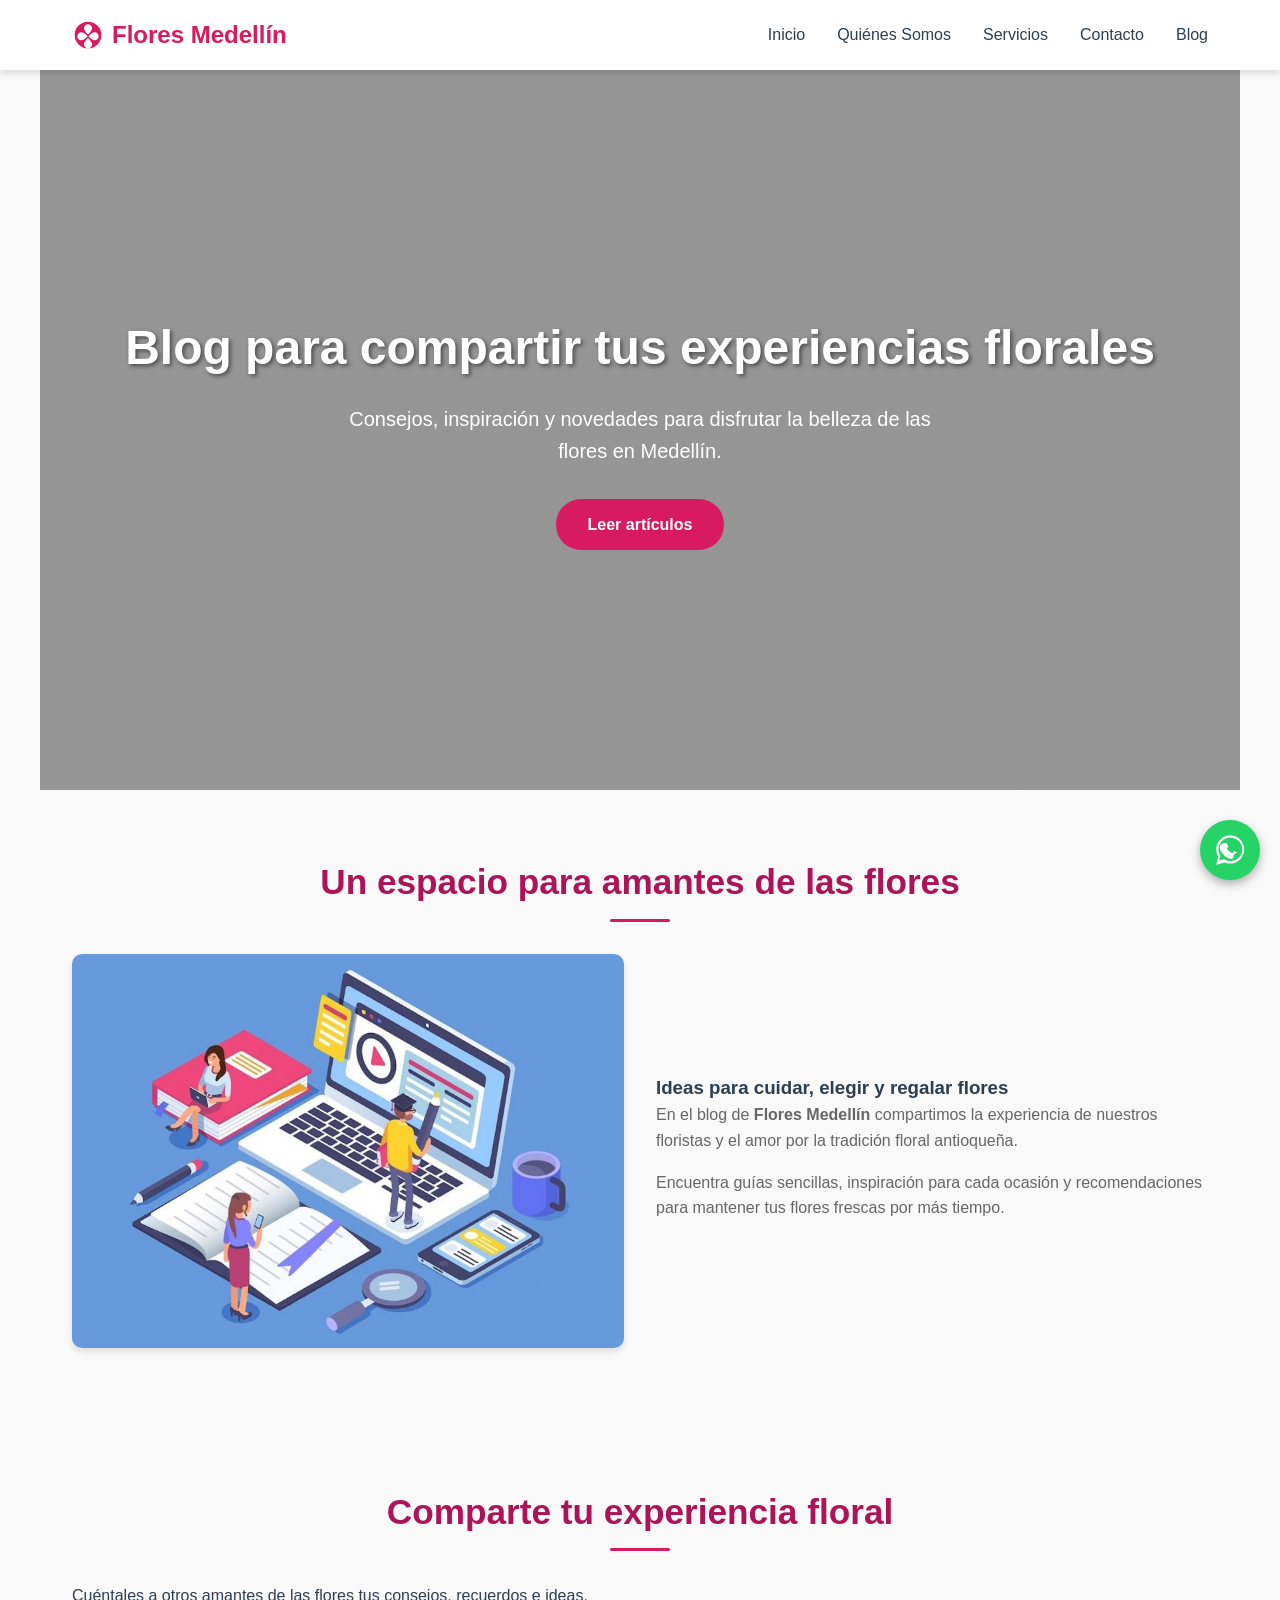
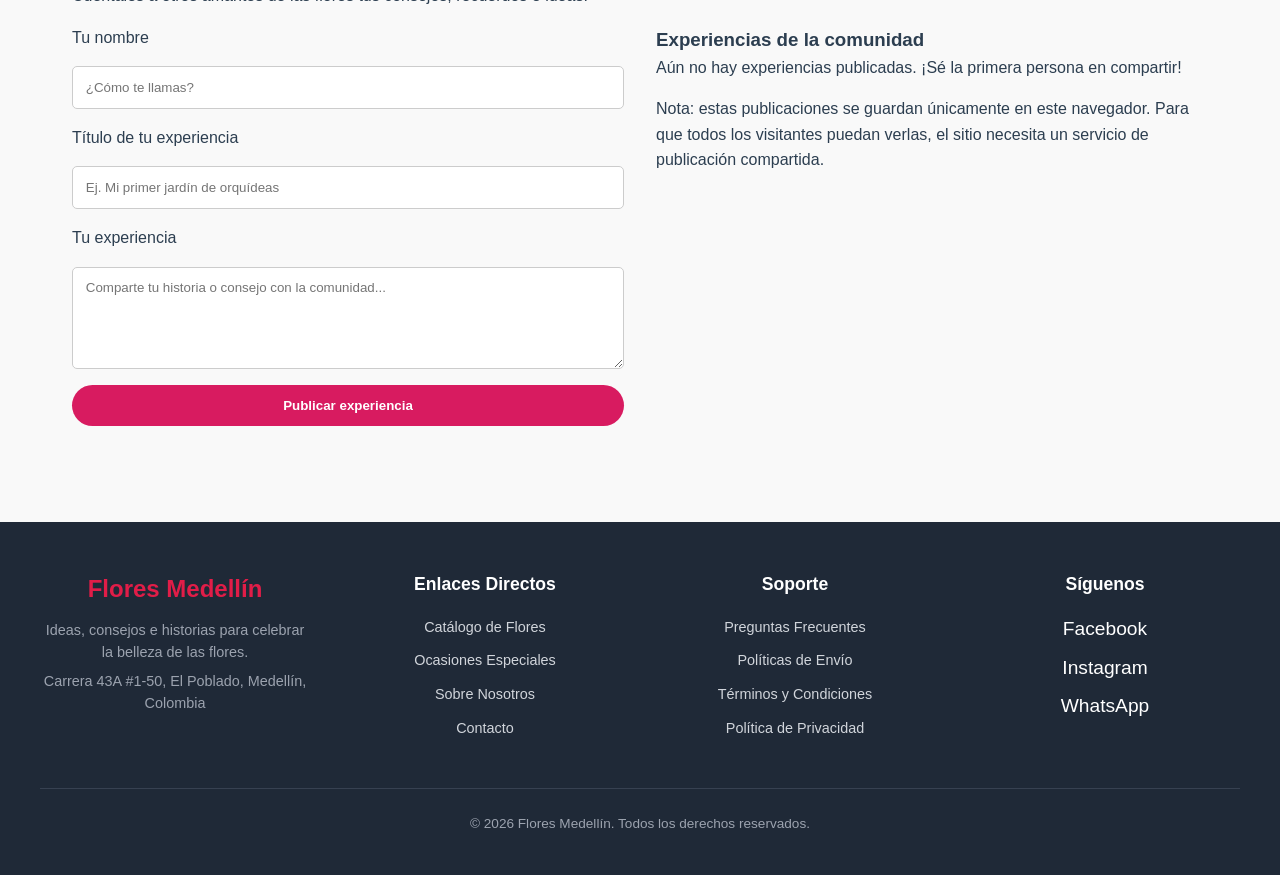
<file: blog.html>
<!DOCTYPE html>
<html lang="es">

<head>
    <meta charset="UTF-8">
    <meta name="viewport" content="width=device-width, initial-scale=1.0">
    <title>Blog Floral | Flores Medellín</title>
    <meta name="description" content="Consejos, inspiración e historias sobre flores y diseño floral en Medellín.">
    <link rel="stylesheet" href="/style.css">
</head>

<body>
    <header>
        <nav class="navbar">
            <a href="#inicio" class="logo">
                <svg viewBox="0 0 24 24">
                    <path
                        d="M12,2A10,10 0 0,0 2,12A10,10 0 0,0 12,22A10,10 0 0,0 22,12A10,10 0 0,0 12,2M12,4C13.5,4 15,5.2 15,7C15,8.5 13.8,9.8 12.5,11.2L12,11.7L11.5,11.2C10.2,9.8 9,8.5 9,7C9,5.2 10.5,4 12,4M7,10C8.5,10 9.8,11.2 11.2,12.5L11.7,13L11.2,13.5C9.8,14.8 8.5,16 7,16C5.2,16 4,14.5 4,13C4,11.5 5.2,10 7,10M17,10C18.8,10 20,11.5 20,13C20,14.5 18.8,16 17,16C15.5,16 14.2,14.8 12.8,13.5L12.3,13L12.8,12.5C14.2,11.2 15.5,10 17,10M12,14.3L12.5,14.8C13.8,16.2 15,17.5 15,19C15,20.8 13.5,22 12,22C10.5,22 9,20.8 9,19C9,17.5 10.2,16.2 11.5,14.8L12,14.3Z" />
                </svg>
                Flores Medellín
            </a>
            <ul class="nav-links">
                <li><a href="index.html">Inicio</a></li>
                <li><a href="quienessomos.html">Quiénes Somos</a></li>
                <li><a href="servicios.html">Servicios</a></li>
                <li><a href="contacto.html">Contacto</a></li>
                    <li><a href="blog.html" aria-current="page">Blog</a></li>
            </ul>
        </nav>
    </header>
    
    <section id="inicio">
        <h1>Blog para compartir tus experiencias florales</h1>
        <p>Consejos, inspiración y novedades para disfrutar la belleza de las flores en Medellín.</p>
        <a href="#blog" class="btn">Leer artículos</a>
    </section>
    <section id="quienes-somos">
        <h2 class="section-title">Un espacio para amantes de las flores</h2>
        <div class="about-container">
            <div class="about-img">
                <img src="/images/buenas_practicas1.jpg" alt="Floristería en Medellín">
            </div>
            <div class="about-text">
                <h3>Ideas para cuidar, elegir y regalar flores</h3>
                <p>En el blog de <strong>Flores Medellín</strong> compartimos la experiencia de nuestros floristas y el
                    amor por la tradición floral antioqueña.</p>
                <p>Encuentra guías sencillas, inspiración para cada ocasión y recomendaciones para mantener tus flores
                    frescas por más tiempo.</p>
            </div>
        </div>
    </section>
    <!-- Sección de experiencias -->
    <section id="contacto">
        <h2 class="section-title">Comparte tu experiencia floral</h2>
        <p>Cuéntales a otros amantes de las flores tus consejos, recuerdos e ideas.</p>
        <div class="contact-container">
            <form class="contact-form" id="experienceForm">
                <label for="experienceName">Tu nombre</label>
                <input id="experienceName" name="name" type="text" placeholder="¿Cómo te llamas?" maxlength="60" required>
                <label for="experienceTitle">Título de tu experiencia</label>
                <input id="experienceTitle" name="title" type="text" placeholder="Ej. Mi primer jardín de orquídeas" maxlength="100" required>
                <label for="experienceStory">Tu experiencia</label>
                <textarea id="experienceStory" name="story" rows="5" maxlength="1000" placeholder="Comparte tu historia o consejo con la comunidad..." required></textarea>
                <button type="submit" class="btn">Publicar experiencia</button>
                <p id="experienceStatus" role="status" aria-live="polite"></p>
            </form>
            <div>
                <h3>Experiencias de la comunidad</h3>
                <div id="experienceList" class="product-grid" aria-live="polite"></div>
                <p>Nota: estas publicaciones se guardan únicamente en este navegador. Para que todos los visitantes puedan verlas, el sitio necesita un servicio de publicación compartida.</p>
            </div>
        </div>
    </section>
    
    <!-- Boton Flotante de Whatsapp -->
    <div class="whatsapp-container">
        <div class="whatsapp-tooltip" id="waTooltip">
            ¡Hola! 👋 ¿Necesitas ayuda con tu pedido?
            <span class="tooltip-close" onclick="closeTooltip(event)">&times;</span>
        </div>
        <a href="#" id="waBtn" class="whatsapp-btn" target="_blank" aria-label="Chat en WhatsApp">
            <svg viewBox="0 0 32 32" class="whatsapp-icon">
                <path
                    d="M16 2a13 13 0 0 0-11.27 19.52L3 29l7.7-1.93A13 13 0 1 0 16 2zm0 23.83a10.8 10.8 0 0 1-5.52-1.51l-.4-.24-4.58 1.15 1.22-4.47-.26-.41A10.82 10.82 0 1 1 16 25.83zm5.93-8.11c-.32-.16-1.92-.95-2.22-1.06s-.51-.16-.73.16-.84 1.06-1.03 1.28-.38.24-.7.08a8.84 8.84 0 0 1-2.61-1.61 9.77 9.77 0 0 1-1.81-2.25c-.19-.32 0-.49.15-.65s.32-.38.48-.57a2.22 2.22 0 0 0 .32-.53.59.59 0 0 0 0-.56c-.08-.16-.73-1.76-1-2.41s-.54-.54-.74-.55h-.63a1.21 1.21 0 0 0-.88.41A3.68 3.68 0 0 0 6.5 14.5a6.41 6.41 0 0 0 1.34 3.4 14.7 14.7 0 0 0 5.62 4.96c2.32 1 2.79.8 3.3.75a2.81 2.81 0 0 0 1.86-1.31 2.29 2.29 0 0 0 .16-1.31c-.07-.11-.23-.19-.55-.35z" />
            </svg>
        </a>
    </div>
    <div></div>
    <footer class="site-footer">
        <div class="footer-container">
            <!-- Columna 1: Marca y Sobre Nosotros -->
            <div class="footer-brand">
                <h3 class="footer-logo">Flores Medellín</h3>
                <p class="footer-tagline">Ideas, consejos e historias para celebrar la belleza de las flores.</p>
                <p class="footer-address">
                    <i class="icon-location"></i> Carrera 43A #1-50, El Poblado, Medellín, Colombia
                </p>
            </div>

            <!-- Columna 2: Enlaces Rápidos -->
            <div class="footer-nav">
                <h4 class="footer-title">Enlaces Directos</h4>
                <ul>
                    <li><a href="/catálogo">Catálogo de Flores</a></li>
                    <li><a href="/ocasiones">Ocasiones Especiales</a></li>
                    <li><a href="/nosotros">Sobre Nosotros</a></li>
                    <li><a href="/contacto">Contacto</a></li>
                </ul>
            </div>

            <!-- Columna 3: Atención al Cliente -->
            <div class="footer-nav">
                <h4 class="footer-title">Soporte</h4>
                <ul>
                    <li><a href="/preguntas-frecuentes">Preguntas Frecuentes</a></li>
                    <li><a href="/envios">Políticas de Envío</a></li>
                    <li><a href="/terminos">Términos y Condiciones</a></li>
                    <li><a href="/privacidad">Política de Privacidad</a></li>
                </ul>
            </div>

            <!-- Columna 4: Redes Sociales -->
            <div class="footer-social-col">
                <h4 class="footer-title">Síguenos</h4>
                <div class="social-links">
                    <a href="https://facebook.com" target="_blank" rel="noopener noreferrer" aria-label="Facebook"
                        class="social-icon">Facebook</a>
                    <a href="https://instagram.com" target="_blank" rel="noopener noreferrer" aria-label="Instagram"
                        class="social-icon">Instagram</a>
                    <a href="https://wa.me/" target="_blank" rel="noopener noreferrer" aria-label="WhatsApp"
                        class="social-icon">WhatsApp</a>
                </div>
            </div>
        </div>

        <!-- Línea Inferior: Derechos de Autor -->
        <div class="footer-bottom">
            <p>&copy; 2026 Flores Medellín. Todos los derechos reservados.</p>
        </div>
    </footer>
    <script src="/script.js"></script>
    <script src="/blog.js"> </script>
</body>

</html>
</file>
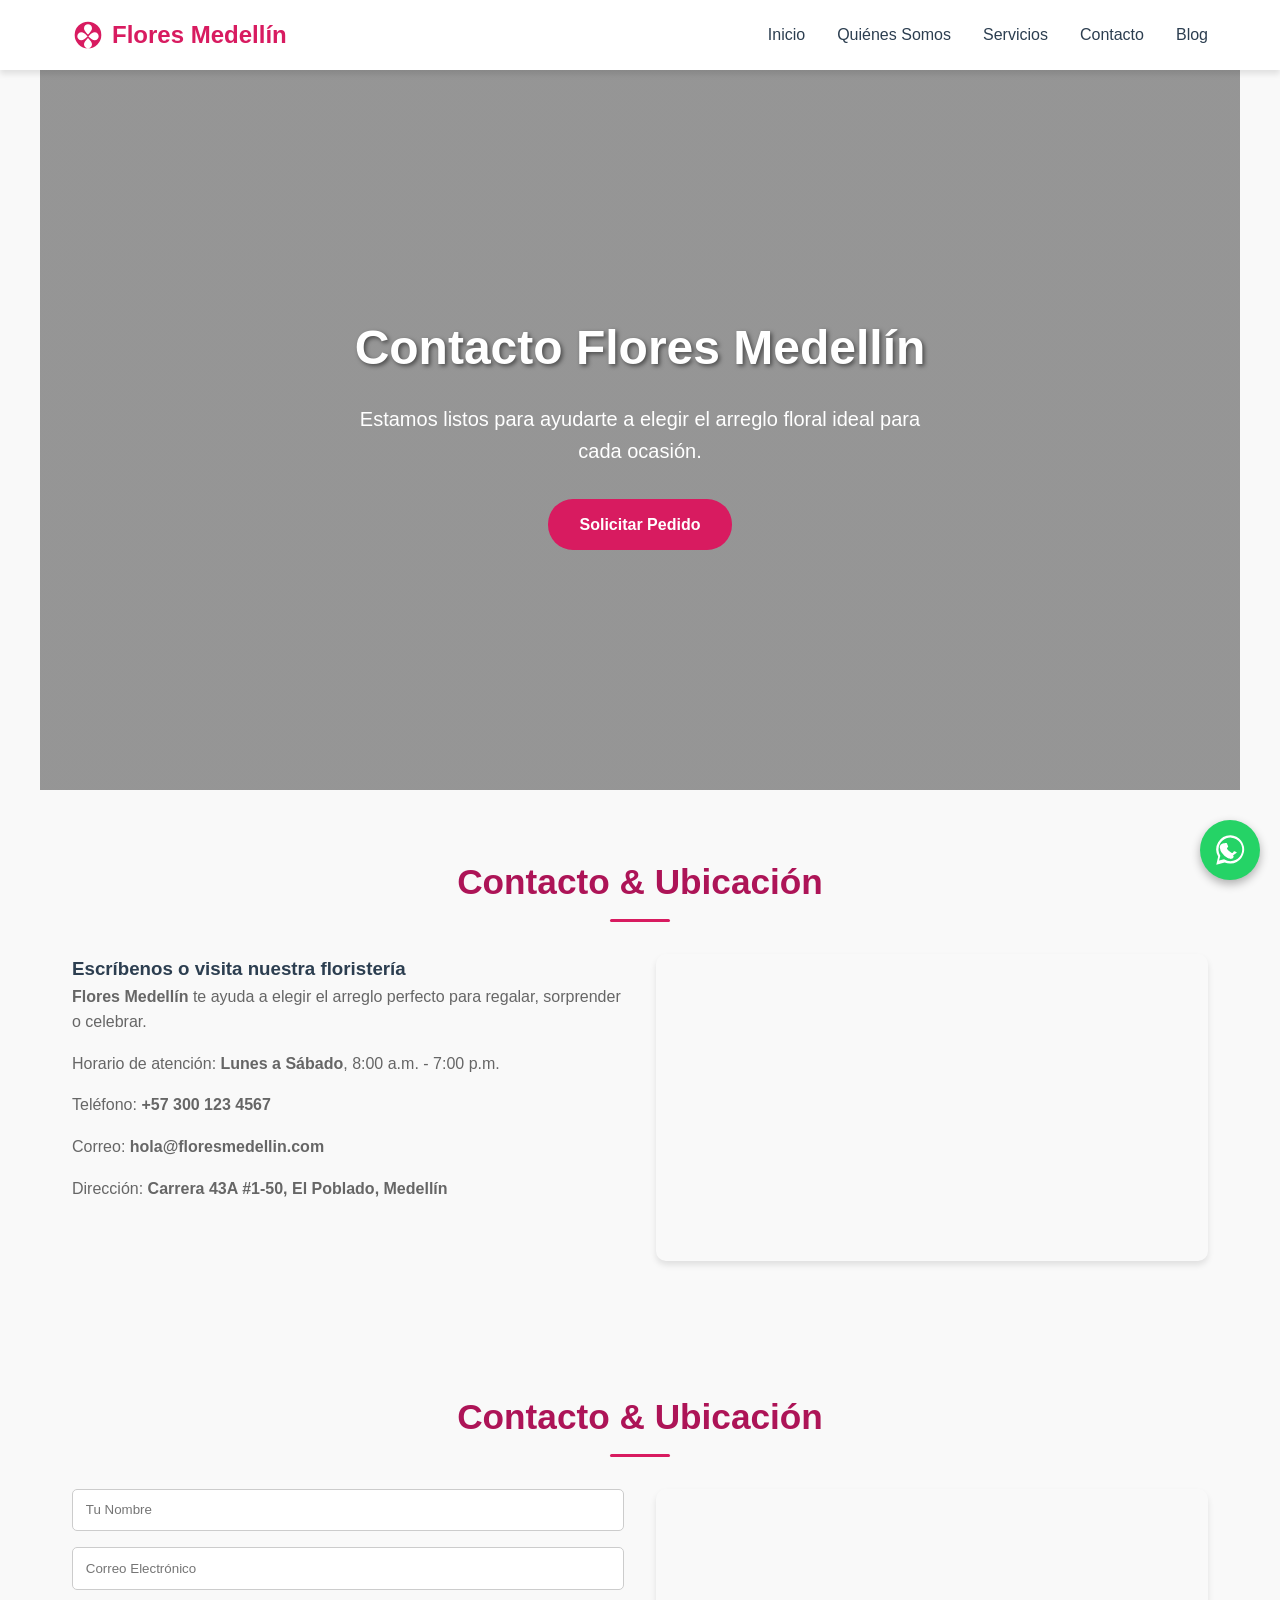
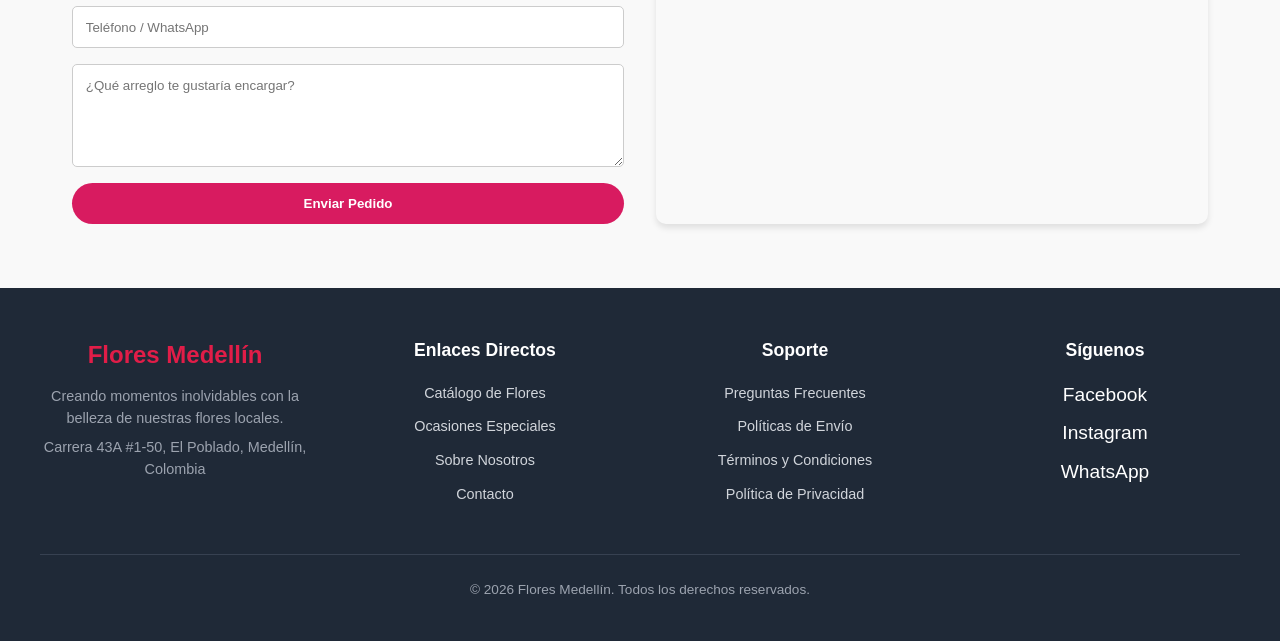
<file: contacto.html>
<!DOCTYPE html>
<html lang="es">
<head>
    <meta charset="UTF-8">
    <meta name="viewport" content="width=device-width, initial-scale=1.0">
    <title>Flores Medellín | Arte Floral & Envíos a Domicilio</title>
<link rel="stylesheet" href="/style.css">
</head>
<body>
    <header>
        <nav class="navbar">
            <a href="#inicio" class="logo">
                <svg viewBox="0 0 24 24">
                    <path d="M12,2A10,10 0 0,0 2,12A10,10 0 0,0 12,22A10,10 0 0,0 22,12A10,10 0 0,0 12,2M12,4C13.5,4 15,5.2 15,7C15,8.5 13.8,9.8 12.5,11.2L12,11.7L11.5,11.2C10.2,9.8 9,8.5 9,7C9,5.2 10.5,4 12,4M7,10C8.5,10 9.8,11.2 11.2,12.5L11.7,13L11.2,13.5C9.8,14.8 8.5,16 7,16C5.2,16 4,14.5 4,13C4,11.5 5.2,10 7,10M17,10C18.8,10 20,11.5 20,13C20,14.5 18.8,16 17,16C15.5,16 14.2,14.8 12.8,13.5L12.3,13L12.8,12.5C14.2,11.2 15.5,10 17,10M12,14.3L12.5,14.8C13.8,16.2 15,17.5 15,19C15,20.8 13.5,22 12,22C10.5,22 9,20.8 9,19C9,17.5 10.2,16.2 11.5,14.8L12,14.3Z"/>
                </svg>
                Flores Medellín
            </a>
            <ul class="nav-links">
                <li><a href="index.html">Inicio</a></li>
                <li><a href="quienessomos.html">Quiénes Somos</a></li>
                <li><a href="servicios.html">Servicios</a></li>
                <li><a href="contacto.html">Contacto</a></li>
                <li><a href="blog.html">Blog</a></li>
            </ul>
        </nav>
    </header>
    <main>


    <section id="inicio">
        <h1>Contacto Flores Medellín</h1>
        <p>Estamos listos para ayudarte a elegir el arreglo floral ideal para cada ocasión.</p>
        <a href="#contacto" class="btn">Solicitar Pedido</a>
    </section>
    <section id="contacto">
        <h2 class="section-title">Contacto & Ubicación</h2>
        <div class="contact-container">
            <div class="about-text">
                <h3>Escríbenos o visita nuestra floristería</h3>
                <p><strong>Flores Medellín</strong> te ayuda a elegir el arreglo perfecto para regalar, sorprender o celebrar.</p>
                <p>Horario de atención: <strong>Lunes a Sábado</strong>, 8:00 a.m. - 7:00 p.m.</p>
                <p>Teléfono: <strong>+57 300 123 4567</strong></p>
                <p>Correo: <strong>hola@floresmedellin.com</strong></p>
                <p>Dirección: <strong>Carrera 43A #1-50, El Poblado, Medellín</strong></p>
            </div>
            <div class="map-container">
                <iframe src="https://www.google.com/maps/embed?pb=!1m18!1m12!1m3!1d63458.12328014589!2d-75.60252136034177!3d6.24420327389851!2m3!1f0!f0!3f0!3m2!1i1024!2i768!4f13.1!3m3!1m2!1s0x8e4428dfb80fad05%3A0x42137cfcc7b53b56!2sMedell%C3%ADn%2C%20Antioquia!5e0!3m2!1ses!2sco!4v1700000000000!5m2!1ses!2sco" allowfullscreen="" loading="lazy"></iframe>
            </div>
        </div>
    </section>

    <section id="contacto">
        <h2 class="section-title">Contacto & Ubicación</h2>
        <div class="contact-container">
            <form class="contact-form" action="#" method="post">
                <input type="text" placeholder="Tu Nombre" required>
                <input type="email" placeholder="Correo Electrónico" required>
                <input type="tel" placeholder="Teléfono / WhatsApp" required>
                <textarea rows="5" placeholder="¿Qué arreglo te gustaría encargar?" required></textarea>
                <button type="submit" class="btn">Enviar Pedido</button>
            </form>
            <div class="map-container">
                <iframe src="https://www.google.com/maps/embed?pb=!1m18!1m12!1m3!1d63458.12328014589!2d-75.60252136034177!3d6.24420327389851!2m3!1f0!f0!3f0!3m2!1i1024!2i768!4f13.1!3m3!1m2!1s0x8e4428dfb80fad05%3A0x42137cfcc7b53b56!2sMedell%C3%ADn%2C%20Antioquia!5e0!3m2!1ses!2sco!4v1700000000000!5m2!1ses!2sco" allowfullscreen="" loading="lazy"></iframe>
            </div>
        </div>
    </section>
    <!-- Boton Flotante de Whatsapp -->
<div class="whatsapp-container">
    <div class="whatsapp-tooltip" id="waTooltip">
        ¡Hola! 👋 ¿Necesitas ayuda con tu pedido?
        <span class="tooltip-close" onclick="closeTooltip(event)">&times;</span>
    </div>
    <a href="#" id="waBtn" class="whatsapp-btn" target="_blank" aria-label="Chat en WhatsApp">
        <svg viewBox="0 0 32 32" class="whatsapp-icon">
            <path d="M16 2a13 13 0 0 0-11.27 19.52L3 29l7.7-1.93A13 13 0 1 0 16 2zm0 23.83a10.8 10.8 0 0 1-5.52-1.51l-.4-.24-4.58 1.15 1.22-4.47-.26-.41A10.82 10.82 0 1 1 16 25.83zm5.93-8.11c-.32-.16-1.92-.95-2.22-1.06s-.51-.16-.73.16-.84 1.06-1.03 1.28-.38.24-.7.08a8.84 8.84 0 0 1-2.61-1.61 9.77 9.77 0 0 1-1.81-2.25c-.19-.32 0-.49.15-.65s.32-.38.48-.57a2.22 2.22 0 0 0 .32-.53.59.59 0 0 0 0-.56c-.08-.16-.73-1.76-1-2.41s-.54-.54-.74-.55h-.63a1.21 1.21 0 0 0-.88.41A3.68 3.68 0 0 0 6.5 14.5a6.41 6.41 0 0 0 1.34 3.4 14.7 14.7 0 0 0 5.62 4.96c2.32 1 2.79.8 3.3.75a2.81 2.81 0 0 0 1.86-1.31 2.29 2.29 0 0 0 .16-1.31c-.07-.11-.23-.19-.55-.35z"/>
        </svg>
    </a>
</div>
<div></div>
   <footer class="site-footer">
  <div class="footer-container">
    <!-- Columna 1: Marca y Sobre Nosotros -->
    <div class="footer-brand">
      <h3 class="footer-logo">Flores Medellín</h3>
      <p class="footer-tagline">Creando momentos inolvidables con la belleza de nuestras flores locales.</p>
      <p class="footer-address">
        <i class="icon-location"></i> Carrera 43A #1-50, El Poblado, Medellín, Colombia
      </p>
    </div>

    <!-- Columna 2: Enlaces Rápidos -->
    <div class="footer-nav">
      <h4 class="footer-title">Enlaces Directos</h4>
      <ul>
        <li><a href="/catálogo">Catálogo de Flores</a></li>
        <li><a href="/ocasiones">Ocasiones Especiales</a></li>
        <li><a href="/nosotros">Sobre Nosotros</a></li>
        <li><a href="/contacto">Contacto</a></li>
      </ul>
    </div>

    <!-- Columna 3: Atención al Cliente -->
    <div class="footer-nav">
      <h4 class="footer-title">Soporte</h4>
      <ul>
        <li><a href="/preguntas-frecuentes">Preguntas Frecuentes</a></li>
        <li><a href="/envios">Políticas de Envío</a></li>
        <li><a href="/terminos">Términos y Condiciones</a></li>
        <li><a href="/privacidad">Política de Privacidad</a></li>
      </ul>
    </div>

    <!-- Columna 4: Redes Sociales -->
    <div class="footer-social-col">
      <h4 class="footer-title">Síguenos</h4>
      <div class="social-links">
        <a href="https://facebook.com" target="_blank" rel="noopener noreferrer" aria-label="Facebook" class="social-icon">Facebook</a>
        <a href="https://instagram.com" target="_blank" rel="noopener noreferrer" aria-label="Instagram" class="social-icon">Instagram</a>
        <a href="https://wa.me/" target="_blank" rel="noopener noreferrer" aria-label="WhatsApp" class="social-icon">WhatsApp</a>
      </div>
    </div>
  </div>

  <!-- Línea Inferior: Derechos de Autor -->
  <div class="footer-bottom">
    <p>&copy; 2026 Flores Medellín. Todos los derechos reservados.</p>
  </div>
      </main>
</footer>
    <script src="/script.js"></script>
</body>
</html>
</file>
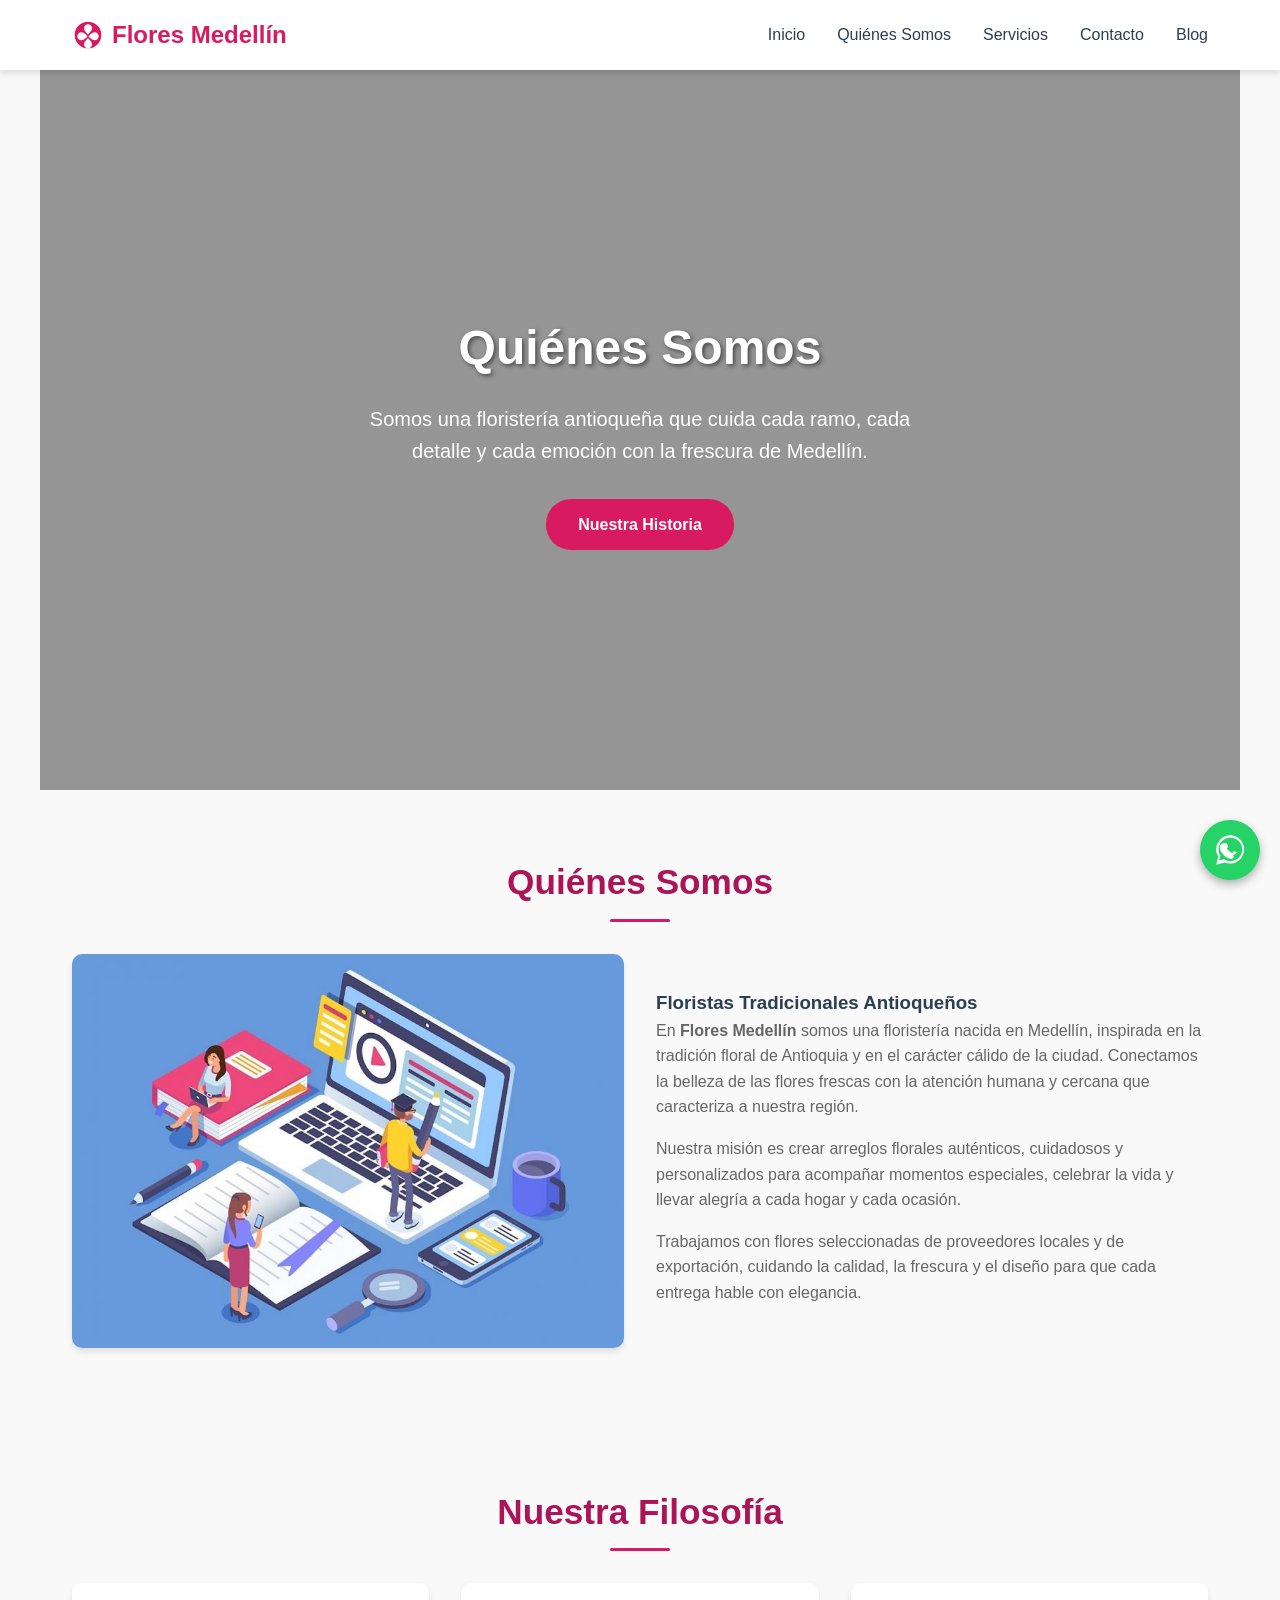
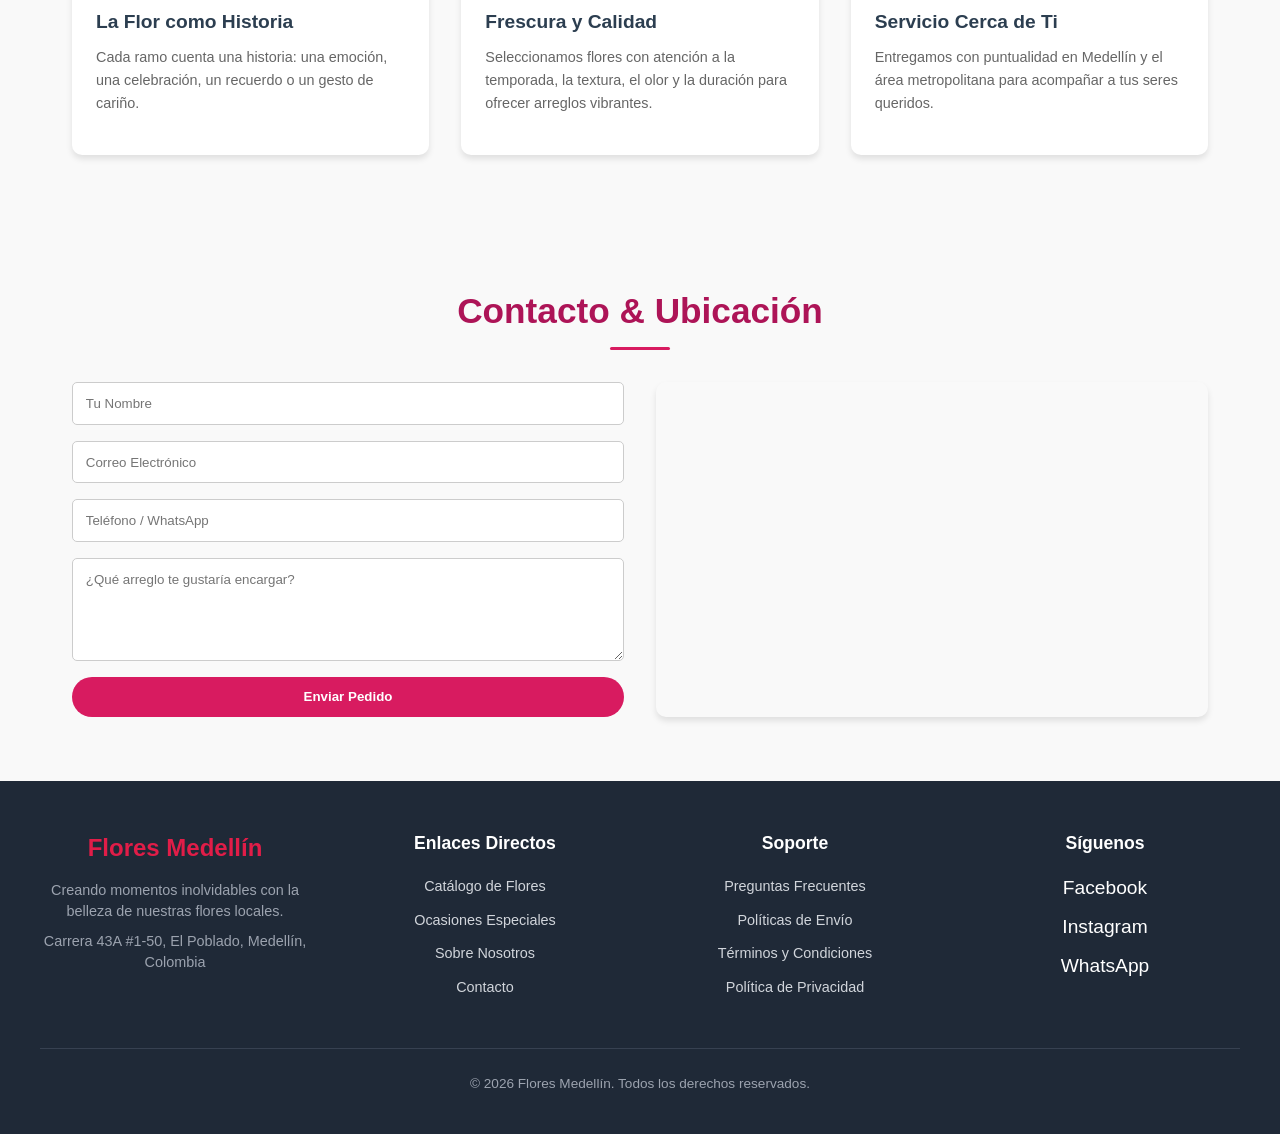
<file: quienessomos.html>
<!DOCTYPE html>
<html lang="es">
<head>
    <meta charset="UTF-8">
    <meta name="viewport" content="width=device-width, initial-scale=1.0">
    <title>Flores Medellín | Arte Floral & Envíos a Domicilio</title>
<link rel="stylesheet" href="/style.css">
</head>
<body>
    <header>
        <nav class="navbar">
            <a href="#inicio" class="logo">
                <svg viewBox="0 0 24 24">
                    <path d="M12,2A10,10 0 0,0 2,12A10,10 0 0,0 12,22A10,10 0 0,0 22,12A10,10 0 0,0 12,2M12,4C13.5,4 15,5.2 15,7C15,8.5 13.8,9.8 12.5,11.2L12,11.7L11.5,11.2C10.2,9.8 9,8.5 9,7C9,5.2 10.5,4 12,4M7,10C8.5,10 9.8,11.2 11.2,12.5L11.7,13L11.2,13.5C9.8,14.8 8.5,16 7,16C5.2,16 4,14.5 4,13C4,11.5 5.2,10 7,10M17,10C18.8,10 20,11.5 20,13C20,14.5 18.8,16 17,16C15.5,16 14.2,14.8 12.8,13.5L12.3,13L12.8,12.5C14.2,11.2 15.5,10 17,10M12,14.3L12.5,14.8C13.8,16.2 15,17.5 15,19C15,20.8 13.5,22 12,22C10.5,22 9,20.8 9,19C9,17.5 10.2,16.2 11.5,14.8L12,14.3Z"/>
                </svg>
                Flores Medellín
            </a>
            <ul class="nav-links">
                <li><a href="index.html">Inicio</a></li>
                <li><a href="quienessomos.html">Quiénes Somos</a></li>
                <li><a href="servicios.html">Servicios</a></li>
                <li><a href="contacto.html">Contacto</a></li>
                <li><a href="blog.html">Blog</a></li>
            </ul>
        </nav>
    </header>
    <section id="inicio">
        <h1>Quiénes Somos</h1>
        <p>Somos una floristería antioqueña que cuida cada ramo, cada detalle y cada emoción con la frescura de Medellín.</p>
        <a href="#quienes-somos" class="btn">Nuestra Historia</a>
    </section>
    <section id="quienes-somos">
        <h2 class="section-title">Quiénes Somos</h2>
        <div class="about-container">
            <div class="about-img">
                <img src="/images/buenas_practicas1.jpg" alt="Floristería en Medellín">
            </div>
            <div class="about-text">
                <h3>Floristas Tradicionales Antioqueños</h3>
                <p>En <strong>Flores Medellín</strong> somos una floristería nacida en Medellín, inspirada en la tradición floral de Antioquia y en el carácter cálido de la ciudad. Conectamos la belleza de las flores frescas con la atención humana y cercana que caracteriza a nuestra región.</p>
                <p>Nuestra misión es crear arreglos florales auténticos, cuidadosos y personalizados para acompañar momentos especiales, celebrar la vida y llevar alegría a cada hogar y cada ocasión.</p>
                <p>Trabajamos con flores seleccionadas de proveedores locales y de exportación, cuidando la calidad, la frescura y el diseño para que cada entrega hable con elegancia.</p>
            </div>
        </div>
    </section>
    <section class="values">
        <h2 class="section-title">Nuestra Filosofía</h2>
        <div class="product-grid">
            <div class="card">
                <div class="card-body">
                    <h4>La Flor como Historia</h4>
                    <p>Cada ramo cuenta una historia: una emoción, una celebración, un recuerdo o un gesto de cariño.</p>
                </div>
            </div>
            <div class="card">
                <div class="card-body">
                    <h4>Frescura y Calidad</h4>
                    <p>Seleccionamos flores con atención a la temporada, la textura, el olor y la duración para ofrecer arreglos vibrantes.</p>
                </div>
            </div>
            <div class="card">
                <div class="card-body">
                    <h4>Servicio Cerca de Ti</h4>
                    <p>Entregamos con puntualidad en Medellín y el área metropolitana para acompañar a tus seres queridos.</p>
                </div>
            </div>
        </div>
    </section>
    <section id="contacto">
        <h2 class="section-title">Contacto & Ubicación</h2>
        <div class="contact-container">
            <form class="contact-form" action="#" method="post">
                <input type="text" placeholder="Tu Nombre" required>
                <input type="email" placeholder="Correo Electrónico" required>
                <input type="tel" placeholder="Teléfono / WhatsApp" required>
                <textarea rows="5" placeholder="¿Qué arreglo te gustaría encargar?" required></textarea>
                <button type="submit" class="btn">Enviar Pedido</button>
            </form>
            <div class="map-container">
                <iframe src="https://www.google.com/maps/embed?pb=!1m18!1m12!1m3!1d63458.12328014589!2d-75.60252136034177!3d6.24420327389851!2m3!1f0!f0!3f0!3m2!1i1024!2i768!4f13.1!3m3!1m2!1s0x8e4428dfb80fad05%3A0x42137cfcc7b53b56!2sMedell%C3%ADn%2C%20Antioquia!5e0!3m2!1ses!2sco!4v1700000000000!5m2!1ses!2sco" allowfullscreen="" loading="lazy"></iframe>
            </div>
        </div>
    </section>
    <!-- Boton Flotante de Whatsapp -->
<div class="whatsapp-container">
    <div class="whatsapp-tooltip" id="waTooltip">
        ¡Hola! 👋 ¿Necesitas ayuda con tu pedido?
        <span class="tooltip-close" onclick="closeTooltip(event)">&times;</span>
    </div>
    <a href="#" id="waBtn" class="whatsapp-btn" target="_blank" aria-label="Chat en WhatsApp">
        <svg viewBox="0 0 32 32" class="whatsapp-icon">
            <path d="M16 2a13 13 0 0 0-11.27 19.52L3 29l7.7-1.93A13 13 0 1 0 16 2zm0 23.83a10.8 10.8 0 0 1-5.52-1.51l-.4-.24-4.58 1.15 1.22-4.47-.26-.41A10.82 10.82 0 1 1 16 25.83zm5.93-8.11c-.32-.16-1.92-.95-2.22-1.06s-.51-.16-.73.16-.84 1.06-1.03 1.28-.38.24-.7.08a8.84 8.84 0 0 1-2.61-1.61 9.77 9.77 0 0 1-1.81-2.25c-.19-.32 0-.49.15-.65s.32-.38.48-.57a2.22 2.22 0 0 0 .32-.53.59.59 0 0 0 0-.56c-.08-.16-.73-1.76-1-2.41s-.54-.54-.74-.55h-.63a1.21 1.21 0 0 0-.88.41A3.68 3.68 0 0 0 6.5 14.5a6.41 6.41 0 0 0 1.34 3.4 14.7 14.7 0 0 0 5.62 4.96c2.32 1 2.79.8 3.3.75a2.81 2.81 0 0 0 1.86-1.31 2.29 2.29 0 0 0 .16-1.31c-.07-.11-.23-.19-.55-.35z"/>
        </svg>
    </a>
</div>
<div></div>
   <footer class="site-footer">
  <div class="footer-container">
    <!-- Columna 1: Marca y Sobre Nosotros -->
    <div class="footer-brand">
      <h3 class="footer-logo">Flores Medellín</h3>
      <p class="footer-tagline">Creando momentos inolvidables con la belleza de nuestras flores locales.</p>
      <p class="footer-address">
        <i class="icon-location"></i> Carrera 43A #1-50, El Poblado, Medellín, Colombia
      </p>
    </div>

    <!-- Columna 2: Enlaces Rápidos -->
    <div class="footer-nav">
      <h4 class="footer-title">Enlaces Directos</h4>
      <ul>
        <li><a href="/catálogo">Catálogo de Flores</a></li>
        <li><a href="/ocasiones">Ocasiones Especiales</a></li>
        <li><a href="/nosotros">Sobre Nosotros</a></li>
        <li><a href="/contacto">Contacto</a></li>
      </ul>
    </div>

    <!-- Columna 3: Atención al Cliente -->
    <div class="footer-nav">
      <h4 class="footer-title">Soporte</h4>
      <ul>
        <li><a href="/preguntas-frecuentes">Preguntas Frecuentes</a></li>
        <li><a href="/envios">Políticas de Envío</a></li>
        <li><a href="/terminos">Términos y Condiciones</a></li>
        <li><a href="/privacidad">Política de Privacidad</a></li>
      </ul>
    </div>

    <!-- Columna 4: Redes Sociales -->
    <div class="footer-social-col">
      <h4 class="footer-title">Síguenos</h4>
      <div class="social-links">
        <a href="https://facebook.com" target="_blank" rel="noopener noreferrer" aria-label="Facebook" class="social-icon">Facebook</a>
        <a href="https://instagram.com" target="_blank" rel="noopener noreferrer" aria-label="Instagram" class="social-icon">Instagram</a>
        <a href="https://wa.me/" target="_blank" rel="noopener noreferrer" aria-label="WhatsApp" class="social-icon">WhatsApp</a>
      </div>
    </div>
  </div>

  <!-- Línea Inferior: Derechos de Autor -->
  <div class="footer-bottom">
    <p>&copy; 2026 Flores Medellín. Todos los derechos reservados.</p>
  </div>
</footer>
    <script src="/script.js"></script>
</body>
</html>
</file>
<file: style.css>
/* --- VARIABLES & RESET --- */
        :root {
            --primary: #d81b60;
            --primary-dark: #ad1457;
            --accent: #e8f5e9;
            --text-dark: #2c3e50;
            --text-light: #666;
            --bg-light: #f9f9f9;
            --white: #ffffff;
            --shadow: 0 4px 6px rgba(0, 0, 0, 0.1);
            --transition: all 0.3s ease;
        }
        * {
            margin: 0;
            padding: 0;
            box-sizing: border-box;
            font-family: 'Segoe UI', Tahoma, Geneva, Verdana, sans-serif;
        }
        html {
            scroll-behavior: smooth;
        }
        body {
            color: var(--text-dark);
            background-color: var(--bg-light);
            line-height: 1.6;
            font-size: 16px;
            font-family: 'Segoe UI', Tahoma, Geneva, Verdana, sans-serif;
        }
        /* --- HEADER & NAVBAR --- */
        header {
            background-color: var(--white);
            box-shadow: var(--shadow);
            position: sticky;
            top: 0;
            z-index: 1000;
        }
        .navbar {
            display: flex;
            justify-content: space-between;
            align-items: center;
            max-width: 1200px;
            margin: 0 auto;
            padding: 1rem 2rem;
        }
        p
    {
                margin-bottom: 1rem;
            }
        .logo {
            display: flex;
            align-items: center;
            gap: 0.5rem;
            text-decoration: none;
            font-size: 1.5rem;
            font-weight: bold;
            color: var(--primary);
        }
        .logo svg {
            width: 32px;
            height: 32px;
            fill: var(--primary);
        }
        .nav-links {
            display: flex;
            list-style: none;
            gap: 2rem;
        }
        .nav-links a {
            text-decoration: none;
            color: var(--text-dark);
            font-weight: 500;
            transition: var(--transition);
        }
        .nav-links a:hover {
            color: var(--primary);
        }
        /* --- HERO SECTION (INICIO) --- */
        #inicio {
            background: linear-gradient(rgba(0, 0, 0, 0.4), rgba(0, 0, 0, 0.4)), 
                        url('https://images.unsplash.com/photo-1508610048659-a06b669e3321?auto=format&fit=crop&w=1350&q=80') center/cover no-repeat;
            height: 80vh;
            display: flex;
            flex-direction: column;
            justify-content: center;
            align-items: center;
            text-align: center;
            color: var(--white);
            padding: 0 1rem;
        }
        #inicio h1 {
            font-size: 3rem;
            margin-bottom: 1rem;
            text-shadow: 2px 2px 4px rgba(0,0,0,0.5);
        }
        #inicio p {
            font-size: 1.25rem;
            margin-bottom: 2rem;
            max-width: 600px;
        }
        .btn {
            background-color: var(--primary);
            color: var(--white);
            padding: 0.8rem 2rem;
            border: none;
            border-radius: 25px;
            text-decoration: none;
            font-weight: bold;
            transition: var(--transition);
        }
        .btn:hover {
            background-color: var(--primary-dark);
            transform: translateY(-2px);
        }
        /* --- SECCIONES GENERALES --- */
        section {
            padding: 4rem 2rem;
            max-width: 1200px;
            margin: 0 auto;
        }
        .section-title {
            text-align: center;
            font-size: 2.2rem;
            color: var(--primary-dark);
            margin-bottom: 2rem;
            position: relative;
        }
        .section-title::after {
            content: '';
            width: 60px;
            height: 3px;
            background-color: var(--primary);
            display: block;
            margin: 0.5rem auto 0;
            border-radius: 2px;
        }
        /* --- QUIÉNES SOMOS --- */
        .about-container {
            display: grid;
            grid-template-columns: 1fr 1fr;
            gap: 2rem;
            align-items: center;
        }

        .about-img img {
            width: 100%;
            border-radius: 10px;
            box-shadow: var(--shadow);
        }

        .about-text p {
            margin-bottom: 1rem;
            color: var(--text-light);
        }

        /* --- PRODUCTOS (VITRINA) --- */
        .category-title {
            font-size: 1.5rem;
            color: var(--text-dark);
            margin: 2rem 0 1rem 0;
            border-left: 4px solid var(--primary);
            padding-left: 0.5rem;
        }

        .product-grid {
            display: grid;
            grid-template-columns: repeat(auto-fit, minmax(250px, 1fr));
            gap: 2rem;
        }
        .card {
            background-color: var(--white);
            border-radius: 10px;
            overflow: hidden;
            box-shadow: var(--shadow);
            transition: var(--transition);
            display: flex;
            flex-direction: column;
        }
        .card:hover {
            transform: translateY(-5px);
        }
        .card img {
            width: 100%;
            height: 220px;
            object-fit: cover;
        }
        .card-body {
            padding: 1.5rem;
            display: flex;
            flex-direction: column;
            flex-grow: 1;
        }
        .card-body h4 {
            font-size: 1.2rem;
            margin-bottom: 0.5rem;
        }
        .card-body p {
            color: var(--text-light);
            font-size: 0.9rem;
            margin-bottom: 1rem;
            flex-grow: 1;
        }
        .card-price {
            font-size: 1.25rem;
            font-weight: bold;
            color: var(--primary);
            margin-bottom: 1rem;
        }
        /* --- CONTACTO & UBICACIÓN --- */
        .contact-container {
            display: grid;
            grid-template-columns: 1fr 1fr;
            gap: 2rem;
        }
        .contact-form {
            display: flex;
            flex-direction: column;
            gap: 1rem;
        }
        .contact-form input, 
        .contact-form textarea {
            width: 100%;
            padding: 0.8rem;
            border: 1px solid #ccc;
            border-radius: 5px;
            outline: none;
        }
        .contact-form input:focus, 
        .contact-form textarea:focus {
            border-color: var(--primary);
        }
        .map-container iframe {
            width: 100%;
            height: 100%;
            min-height: 300px;
            border: 0;
            border-radius: 10px;
            box-shadow: var(--shadow);
        }
        /* --- FOOTER --- */
        footer {
            background-color: var(--text-dark);
            color: var(--white);
            padding: 2rem 1rem;
            text-align: center;
        }
        .footer-content {
            max-width: 1200px;
            margin: 0 auto;
            display: flex;
            flex-direction: column;
            align-items: center;
            gap: 1rem;
        }
        .social-links {
            display: flex;
            gap: 1.5rem;
        }
        .social-links a {
            color: var(--white);
            text-decoration: none;
            font-size: 1.2rem;
            transition: var(--transition);
        }
        .social-links a:hover {
            color: var(--primary);
        }
        /* --- RESPONSIVE DESIGN --- */
        @media (max-width: 768px) {
            .navbar {
                flex-direction: column;
                gap: 1rem;
            }
            .nav-links {
                gap: 1rem;
                flex-wrap: wrap;
                justify-content: center;
            }

            #inicio h1 {
                font-size: 2.2rem;
            }

            .about-container, 
            .contact-container {
                grid-template-columns: 1fr;
            }
        }
        
        /* BOTON DE WHATSAPP */

        /* Contenedor principal relativo al viewport */
.whatsapp-container {
    position: fixed;
    bottom: 20px;
    right: 20px;
    z-index: 9999;
    display: flex;
    flex-direction: column;
    align-items: flex-end;
}

/* Botón flotante */
.whatsapp-btn {
    width: 60px;
    height: 60px;
    background-color: #25d366;
    border-radius: 50%;
    display: flex;
    justify-content: center;
    align-items: center;
    box-shadow: 0 4px 10px rgba(0, 0, 0, 0.3);
    transition: transform 0.3s ease, background-color 0.3s ease;
    animation: waPulse 2s infinite;
}

.whatsapp-btn:hover {
    background-color: #20ba5a;
    transform: scale(1.1);
}

.whatsapp-icon {
    width: 35px;
    height: 35px;
    fill: #ffffff;
}

/* Tooltip / Globo de diálogo */
.whatsapp-tooltip {
    background-color: #ffffff;
    color: #333;
    padding: 10px 15px;
    border-radius: 12px;
    box-shadow: 0 4px 12px rgba(0, 0, 0, 0.15);
    font-size: 0.9rem;
    font-family: system-ui, -apple-system, sans-serif;
    margin-bottom: 10px;
    position: relative;
    opacity: 0;
    transform: translateY(10px);
    transition: opacity 0.4s ease, transform 0.4s ease;
    pointer-events: none;
}

.whatsapp-tooltip.active {
    opacity: 1;
    transform: translateY(0);
    pointer-events: auto;
}

.tooltip-close {
    margin-left: 8px;
    cursor: pointer;
    font-weight: bold;
    color: #999;
}

.tooltip-close:hover {
    color: #333;
}

/* Animación sutil de pulso */
@keyframes waPulse {
    0% {
        box-shadow: 0 0 0 0 rgba(37, 211, 102, 0.7);
    }
    70% {
        box-shadow: 0 0 0 15px rgba(37, 211, 102, 0);
    }
    100% {
        box-shadow: 0 0 0 0 rgba(37, 211, 102, 0);
    }
}

.site-footer {
  background-color: #1f2937;
  color: #f3f4f6;
  font-family: system-ui, -apple-system, sans-serif;
  padding: 3rem 1.5rem 1.5rem;
}

.footer-container {
  max-width: 1200px;
  margin: 0 auto;
  display: grid;
  grid-template-columns: repeat(auto-fit, minmax(220px, 1fr));
  gap: 2.5rem;
}

.footer-logo {
  font-size: 1.5rem;
  color: #e11d48; /* Tono floral destacado */
  margin-bottom: 0.75rem;
}

.footer-tagline, .footer-address {
  font-size: 0.9rem;
  color: #9ca3af;
  line-height: 1.5;
  margin-bottom: 0.5rem;
}

.footer-title {
  font-size: 1.1rem;
  color: #ffffff;
  margin-bottom: 1rem;
  font-weight: 600;
}

.footer-nav ul {
  list-style: none;
  padding: 0;
  margin: 0;
}

.footer-nav li {
  margin-bottom: 0.5rem;
}

.footer-nav a, .social-icon {
  color: #d1d5db;
  text-decoration: none;
  font-size: 0.9rem;
  transition: color 0.2s ease-in-out;
}

.footer-nav a:hover, .social-icon:hover {
  color: #fb7185;
}

.social-links {
  display: flex;
  flex-direction: column;
  gap: 0.5rem;
}

.footer-bottom {
  max-width: 1200px;
  margin: 2.5rem auto 0;
  padding-top: 1.5rem;
  border-top: 1px solid #374151;
  text-align: center;
  font-size: 0.85rem;
  color: #9ca3af;
}

/* Responsivo para pantallas pequeñas */
@media (max-width: 640px) {
  .footer-container {
    grid-template-columns: 1fr;
    gap: 1.5rem;
  }
}
</file>
